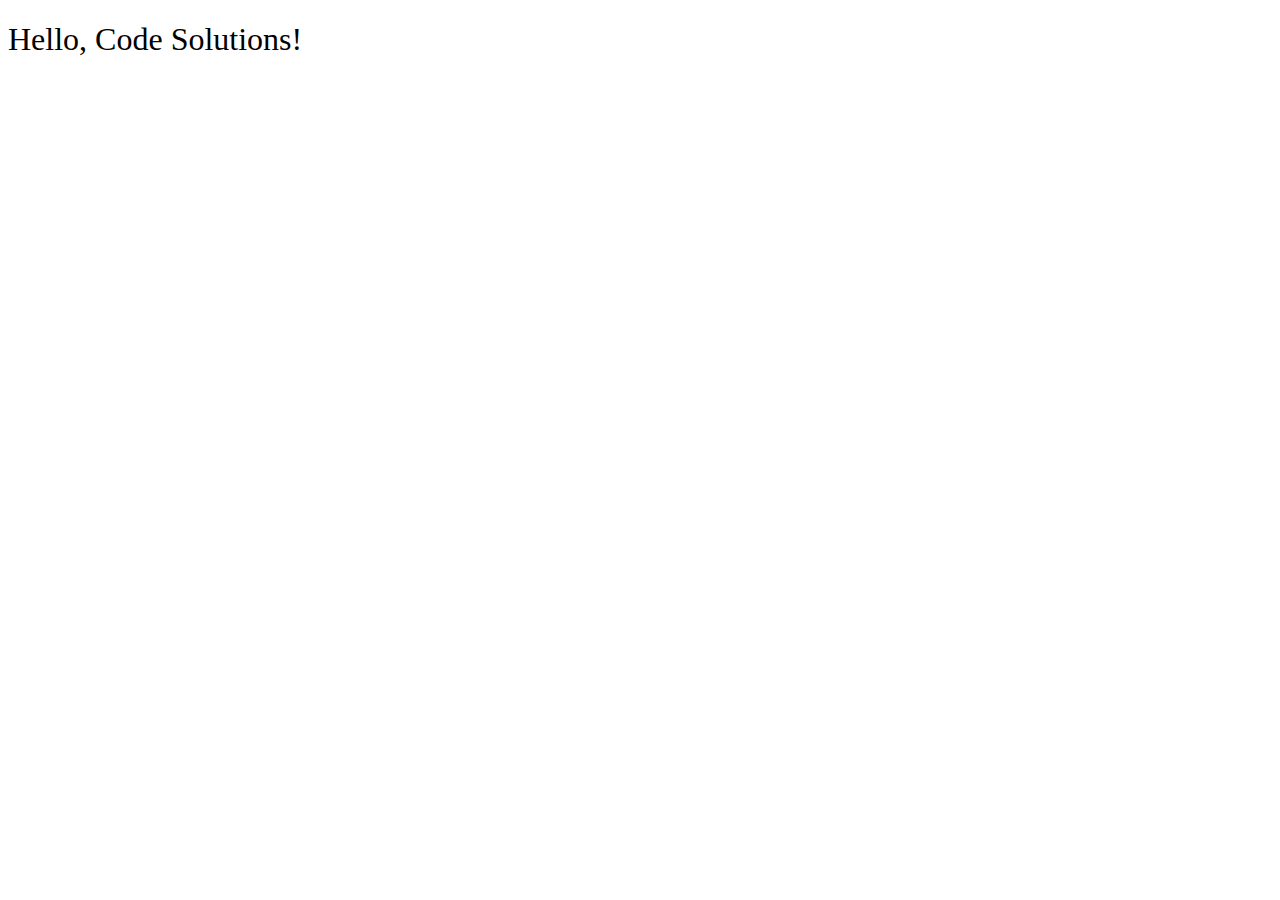
<file: __sample__/index.html>
<!DOCTYPE html>
<html>
<head>
  <title>sample code</title>
  <link rel="stylesheet" href="styles.css">
</head>
<body>
  <h1>Hello, Code Solutions!</h1>
  <script src="main.js"></script>
</body>
</html>
</file>
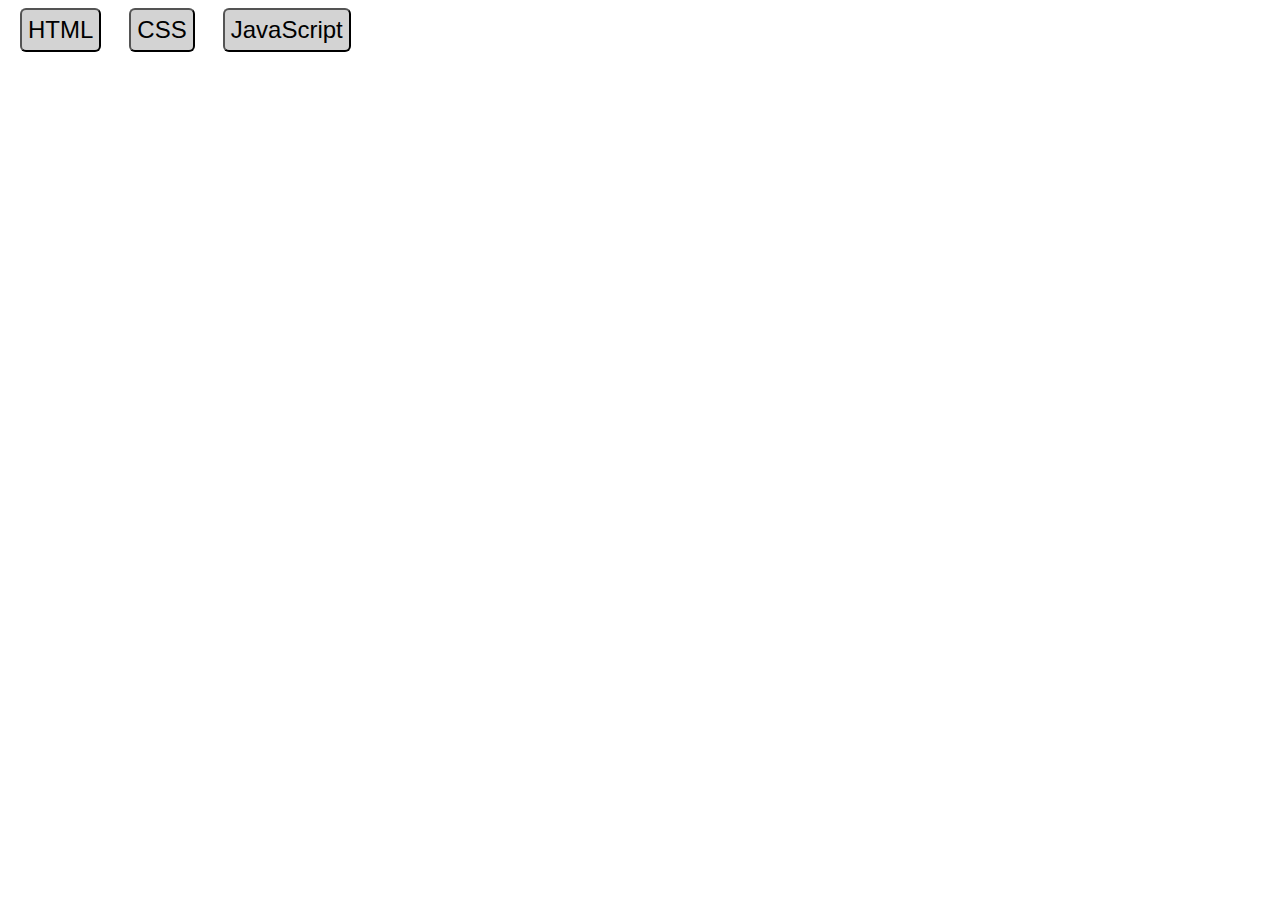
<file: css-box-model/index.html>
<!DOCTYPE html>
<html lang="en">
  <head>
    <meta charset="UTF-8" />
    <meta name="viewport" content="width=device-width, initial-scale=1.0" />
    <meta http-equiv="X-UA-Compatible" content="ie=edge" />
    <title>CSS Box Model</title>
    <link rel="stylesheet" href="styles.css" />
  </head>
  <body>
    <button class="language">HTML</button>
    <button class="language">CSS</button>
    <button class="language">JavaScript</button>
  </body>
</html>
</file>
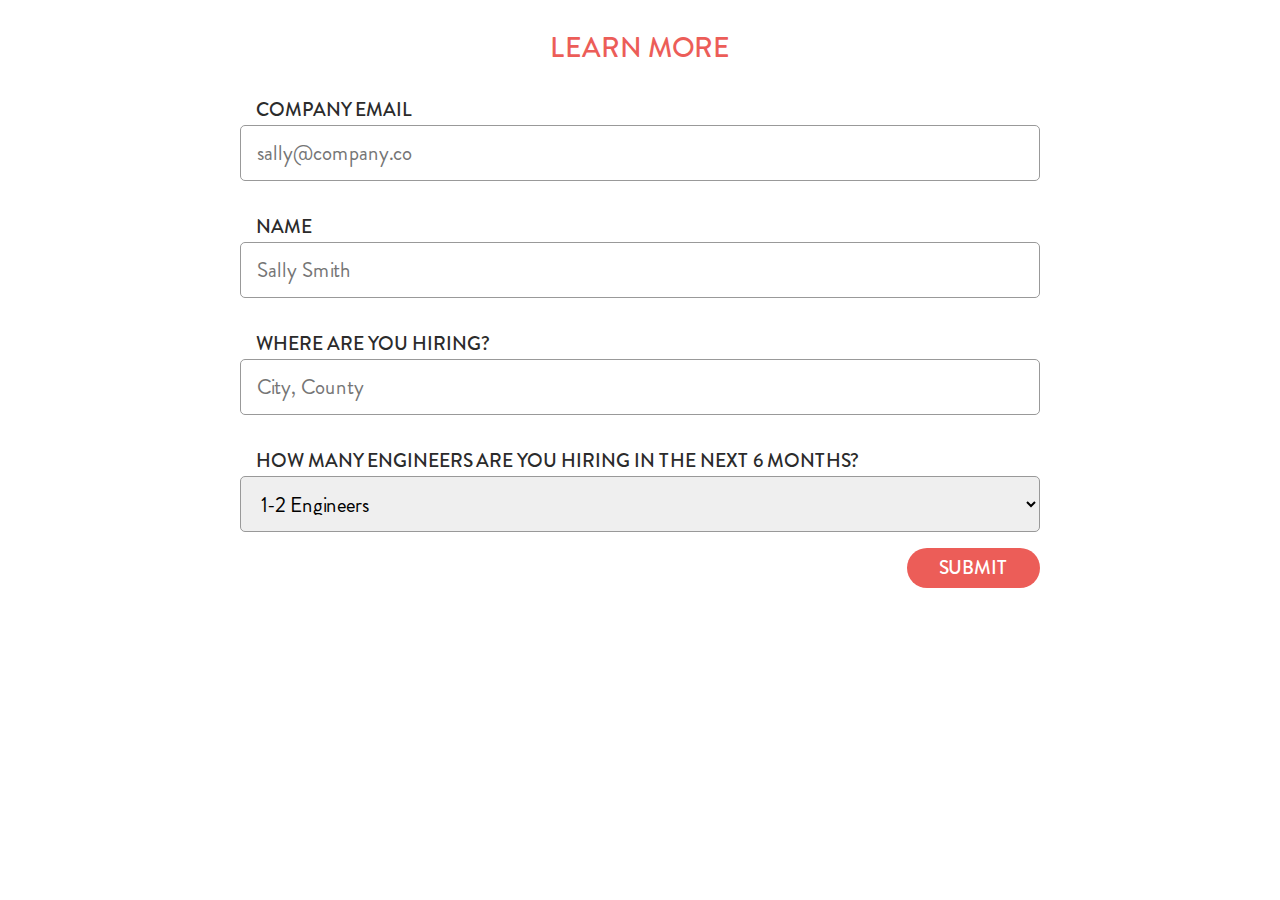
<file: css-brochure-form/index.html>
<!DOCTYPE html>
<html lang="en">
  <head>
    <meta charset="UTF-8" />
    <meta name="viewport" content="width=device-width, initial-scale=1.0" />
    <meta http-equiv="X-UA-Compatible" content="ie=edge" />
    <title>CSS Challenge - Brochure Form</title>
    <link rel="stylesheet" href="fonts.css" />
    <link rel="stylesheet" href="reset.css" />
    <link rel="stylesheet" href="styles.css" />
  </head>
  <body>
    <div class="title-container">
      <p>LEARN MORE</p>
    </div>
    <form class="form-container">
      <div class="form-group">
        <label for="email"> COMPANY EMAIL </label><br />
        <input type="email" name="email" placeholder="sally@company.co" />
      </div>
      <div class="form-group">
        <label for="name">NAME</label><br />
        <input type="text" name="name" placeholder="Sally Smith" />
      </div>
      <div class="form-group">
        <label for="location">WHERE ARE YOU HIRING?</label><br />
        <input type="text" name="location" placeholder="City, County" />
      </div>
      <div class="form-group">
        <label for="engineer-number"
          >HOW MANY ENGINEERS ARE YOU HIRING IN THE NEXT 6 MONTHS?</label
        ><br />
        <select name="engineer-number">
          <option value="1-3">1-2 Engineers</option>
        </select>
      </div>
      <div class="button-container">
        <button type="submit">Submit</button>
      </div>
    </form>
  </body>
</html>
</file>
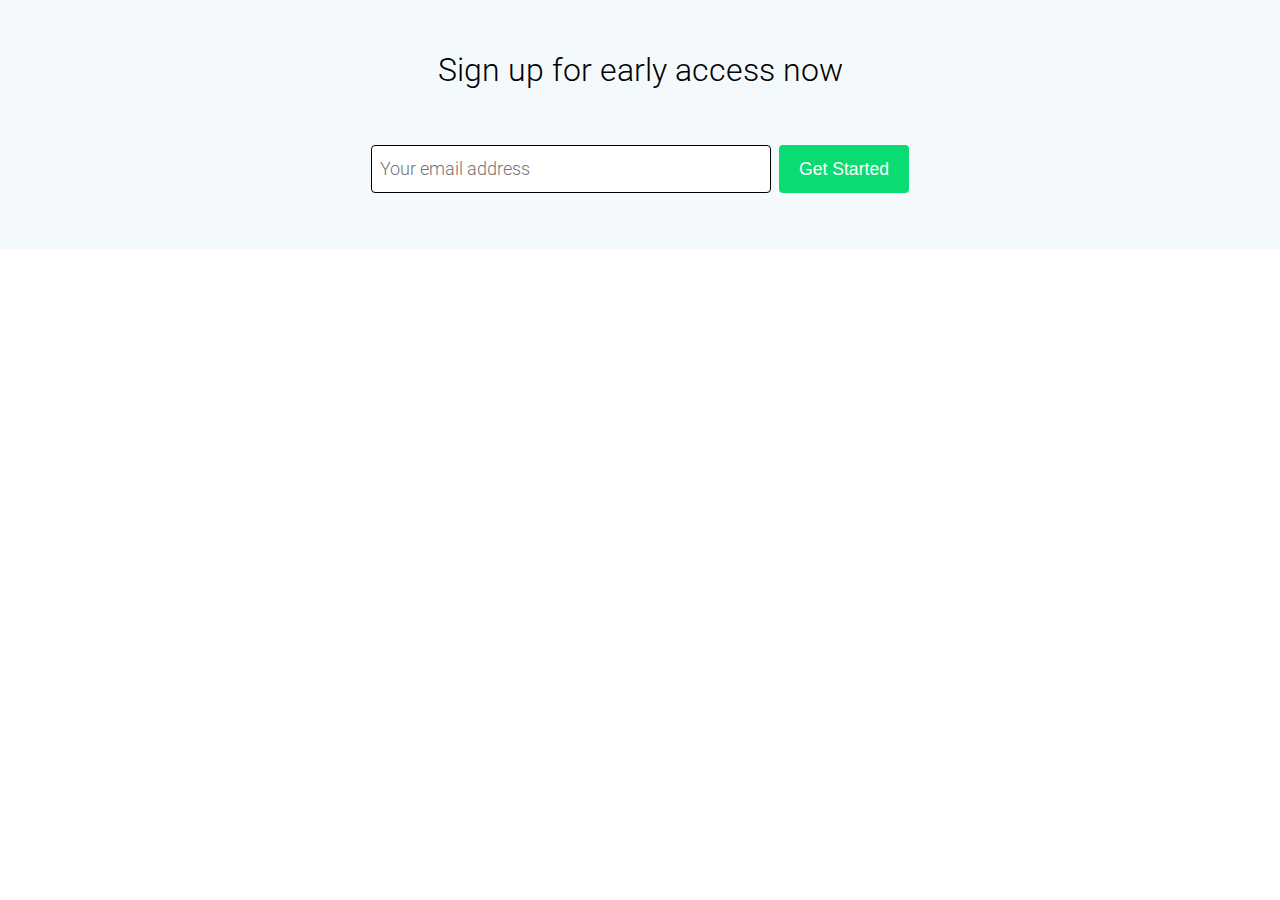
<file: css-colors/index.html>
<!DOCTYPE html>
<html lang="en">
<head>
  <meta charset="UTF-8">
  <meta name="viewport" content="width=device-width, initial-scale=1.0">
  <meta http-equiv="X-UA-Compatible" content="ie=edge">
  <title>Example CSS Colors</title>
  <link href="https://fonts.googleapis.com/css?family=Roboto:300,400,500&display=swap" rel="stylesheet">
  <link rel="stylesheet" href="styles.css">
</head>
<body>
  <section>
    <h2>Sign up for early access now</h2>
    <form>
      <input required name="email" type="email" placeholder="Your email address">
      <button type="submit">Get Started</button>
    </form>
  </section>
</body>
</html>
</file>
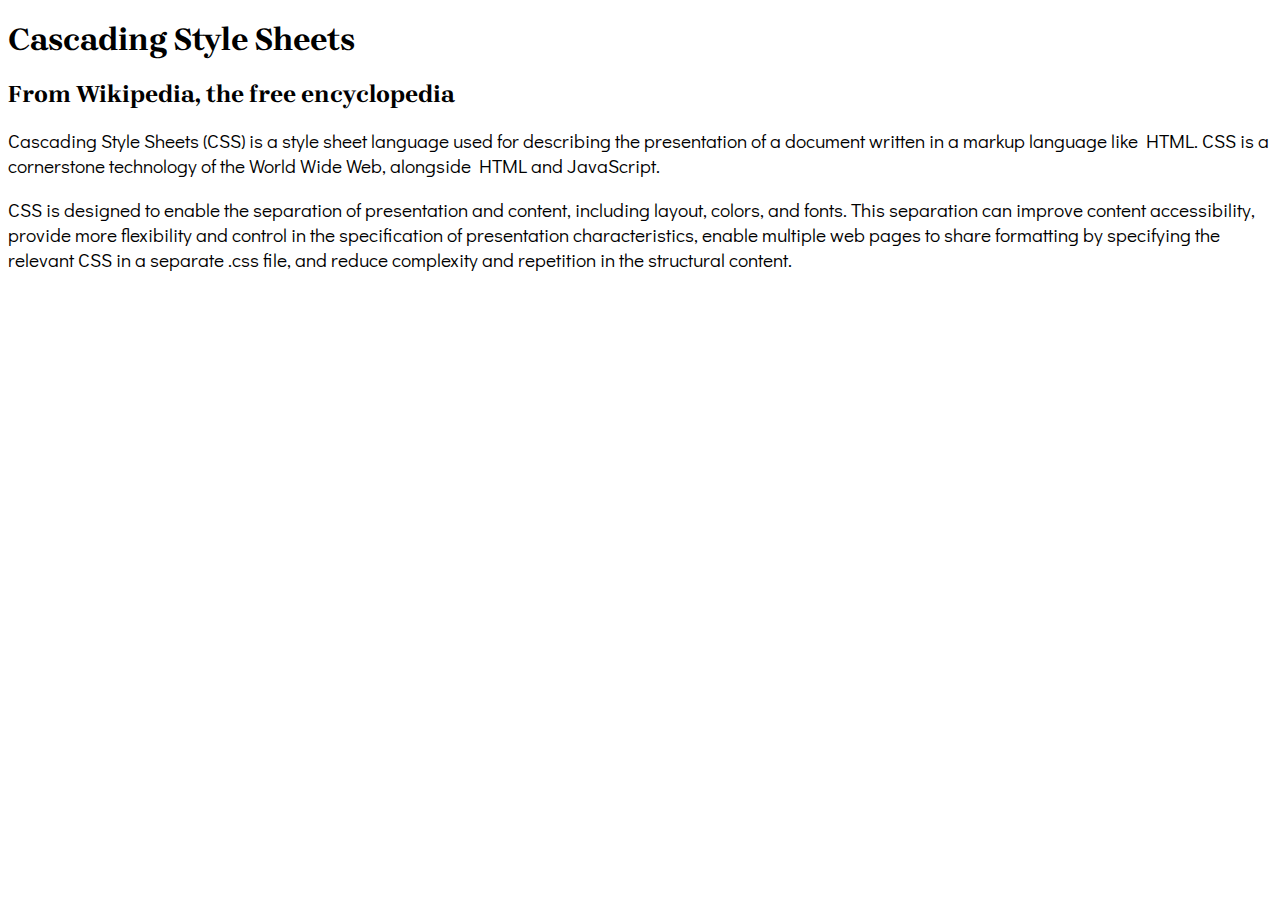
<file: css-fonts/index.html>
<!DOCTYPE html>
<html lang="en">
  <head>
    <meta charset="UTF-8" />
    <meta name="viewport" content="width=device-width, initial-scale=1.0" />
    <meta http-equiv="X-UA-Compatible" content="ie=edge" />
    <title>CSS Fonts</title>
    <link rel="preconnect" href="https://fonts.googleapis.com" />
    <link rel="preconnect" href="https://fonts.gstatic.com" crossorigin />
    <link
      href="https://fonts.googleapis.com/css2?family=Brygada+1918:ital,wght@0,400..700;1,400..700&family=Didact+Gothic&display=swap"
      rel="stylesheet" />
    <link rel="stylesheet" href="styles.css" />
  </head>
  <body>
    <h1>Cascading Style Sheets</h1>
    <h2>From Wikipedia, the free encyclopedia</h2>
    <p>
      Cascading Style Sheets (CSS) is a style sheet language used for describing
      the presentation of a document written in a markup language like HTML. CSS
      is a cornerstone technology of the World Wide Web, alongside HTML and
      JavaScript.
    </p>
    <p>
      CSS is designed to enable the separation of presentation and content,
      including layout, colors, and fonts. This separation can improve content
      accessibility, provide more flexibility and control in the specification
      of presentation characteristics, enable multiple web pages to share
      formatting by specifying the relevant CSS in a separate .css file, and
      reduce complexity and repetition in the structural content.
    </p>
  </body>
</html>
</file>
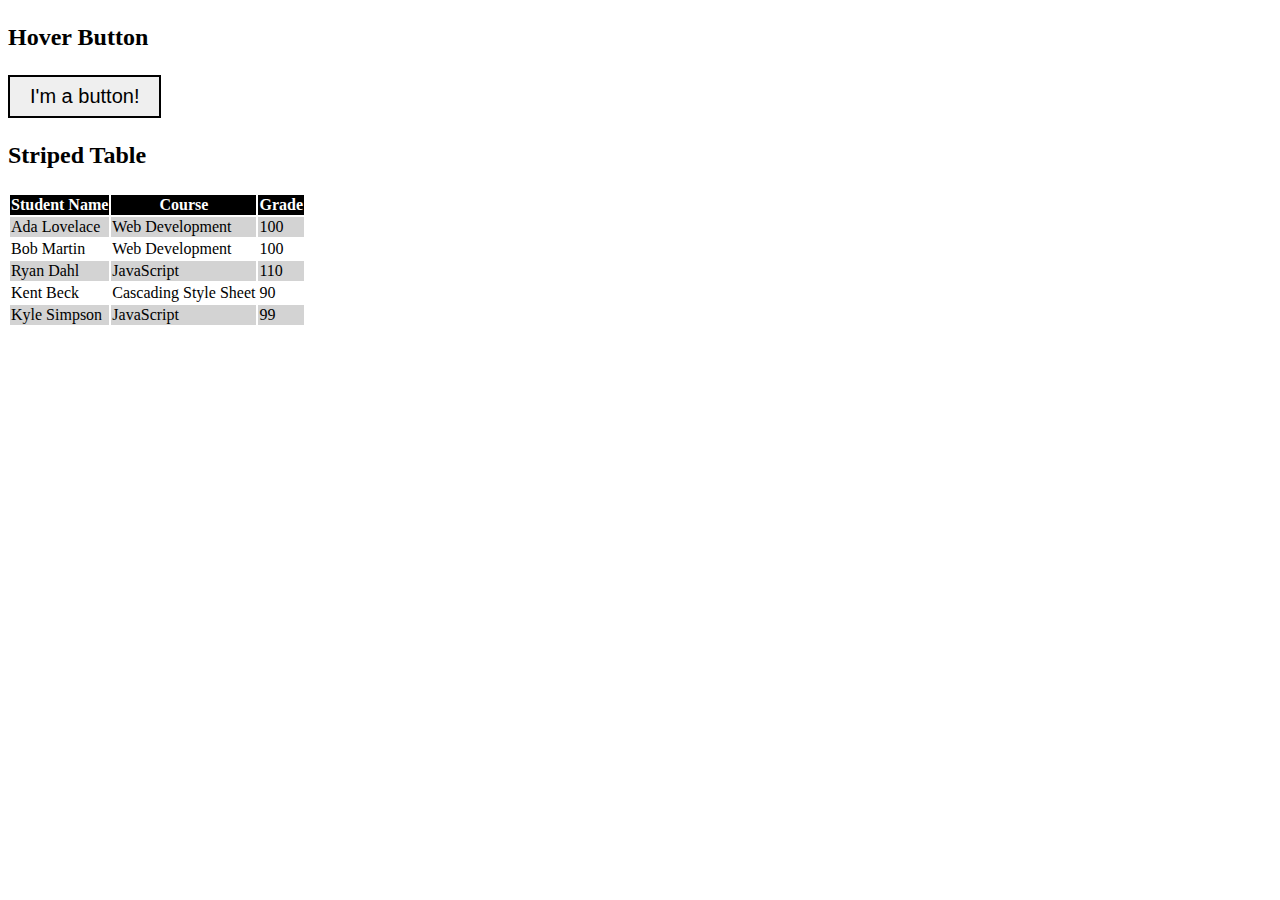
<file: css-pseudo-classes/index.html>
<!DOCTYPE html>
<html>
  <head>
    <title>CSS Pseudo Class</title>
    <link rel="stylesheet" href="style.css" />
  </head>
  <body>
    <div>
      <p>Hover Button</p>
      <form>
        <button type="submit">I'm a button!</button>
      </form>
    </div>
    <div>
      <p>Striped Table</p>
      <table>
        <thead>
          <tr>
            <th scope="col">Student Name</th>
            <th scope="col">Course</th>
            <th scope="col">Grade</th>
          </tr>
        </thead>
        <tbody>
          <tr>
            <td>Ada Lovelace</td>
            <td>Web Development</td>
            <td>100</td>
          </tr>
          <tr>
            <td>Bob Martin</td>
            <td>Web Development</td>
            <td>100</td>
          </tr>
          <tr>
            <td>Ryan Dahl</td>
            <td>JavaScript</td>
            <td>110</td>
          </tr>
          <tr>
            <td>Kent Beck</td>
            <td>Cascading Style Sheet</td>
            <td>90</td>
          </tr>
          <tr>
            <td>Kyle Simpson</td>
            <td>JavaScript</td>
            <td>99</td>
          </tr>
        </tbody>
      </table>
    </div>
  </body>
</html>
</file>
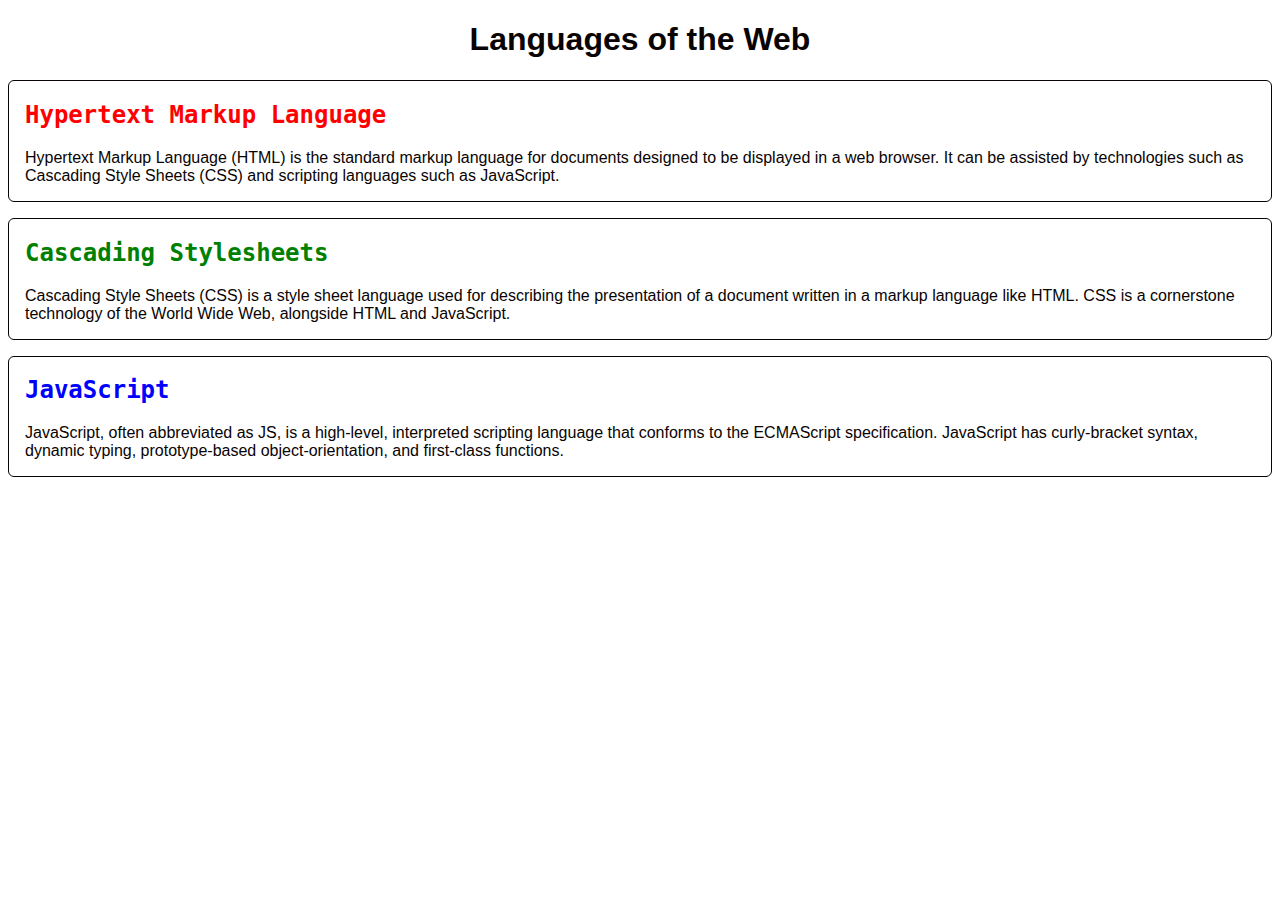
<file: css-syntax/index.html>
<!DOCTYPE html>
<html lang="en">
  <head>
    <meta charset="UTF-8" />
    <meta name="viewport" content="width=device-width, initial-scale=1.0" />
    <meta http-equiv="X-UA-Compatible" content="ie=edge" />
    <title>CSS Syntax</title>
    <link href="style.css" type="text/css" rel="stylesheet" />
  </head>
  <body>
    <h1>Languages of the Web</h1>
    <article>
      <h2 id="html" class="title">Hypertext Markup Language</h2>
      <p>
        Hypertext Markup Language (HTML) is the standard markup language for
        documents designed to be displayed in a web browser. It can be assisted
        by technologies such as Cascading Style Sheets (CSS) and scripting
        languages such as JavaScript.
      </p>
    </article>
    <article>
      <h2 id="css" class="title">Cascading Stylesheets</h2>
      <p>
        Cascading Style Sheets (CSS) is a style sheet language used for
        describing the presentation of a document written in a markup language
        like HTML. CSS is a cornerstone technology of the World Wide Web,
        alongside HTML and JavaScript.
      </p>
    </article>
    <article>
      <h2 id="js" class="title">JavaScript</h2>
      <p>
        JavaScript, often abbreviated as JS, is a high-level, interpreted
        scripting language that conforms to the ECMAScript specification.
        JavaScript has curly-bracket syntax, dynamic typing, prototype-based
        object-orientation, and first-class functions.
      </p>
    </article>
  </body>
</html>
</file>
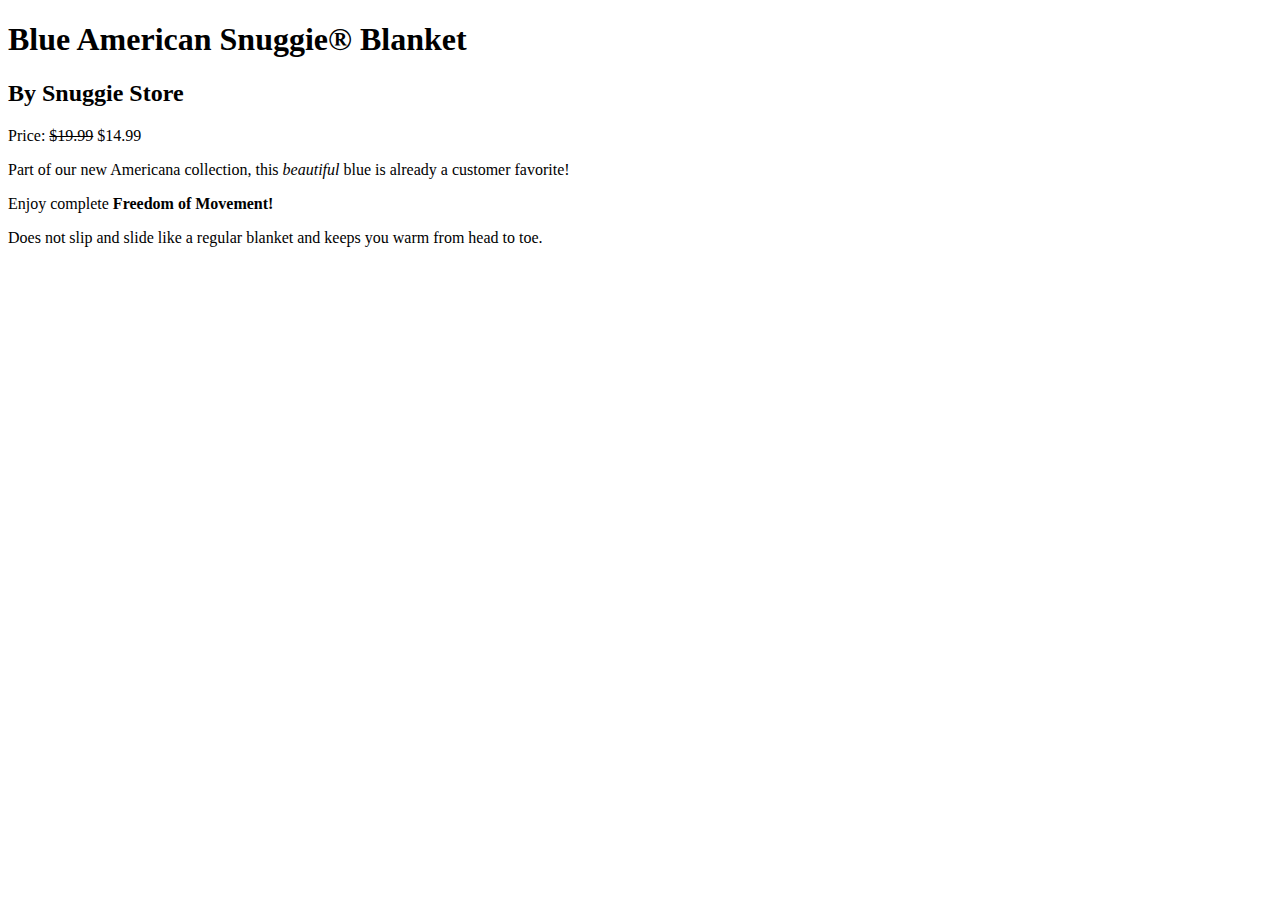
<file: html-block-and-inline/index.html>
<!DOCTYPE html>
<html>
  <head>
    <title>HTML Block and Inline</title>
  </head>
  <body>
    <h1>Blue American Snuggie&reg Blanket</h1>
    <h2>By Snuggie Store</h2>
    <p>Price: <s>$19.99</s> $14.99</p>
    <p>
      Part of our new Americana collection, this <em>beautiful</em> blue is
      already a customer favorite!
    </p>
    <p>Enjoy complete <b>Freedom of Movement!</b></p>
    <p>
      Does not slip and slide like a regular blanket and keeps you warm from
      head to toe.
    </p>
  </body>
</html>
</file>
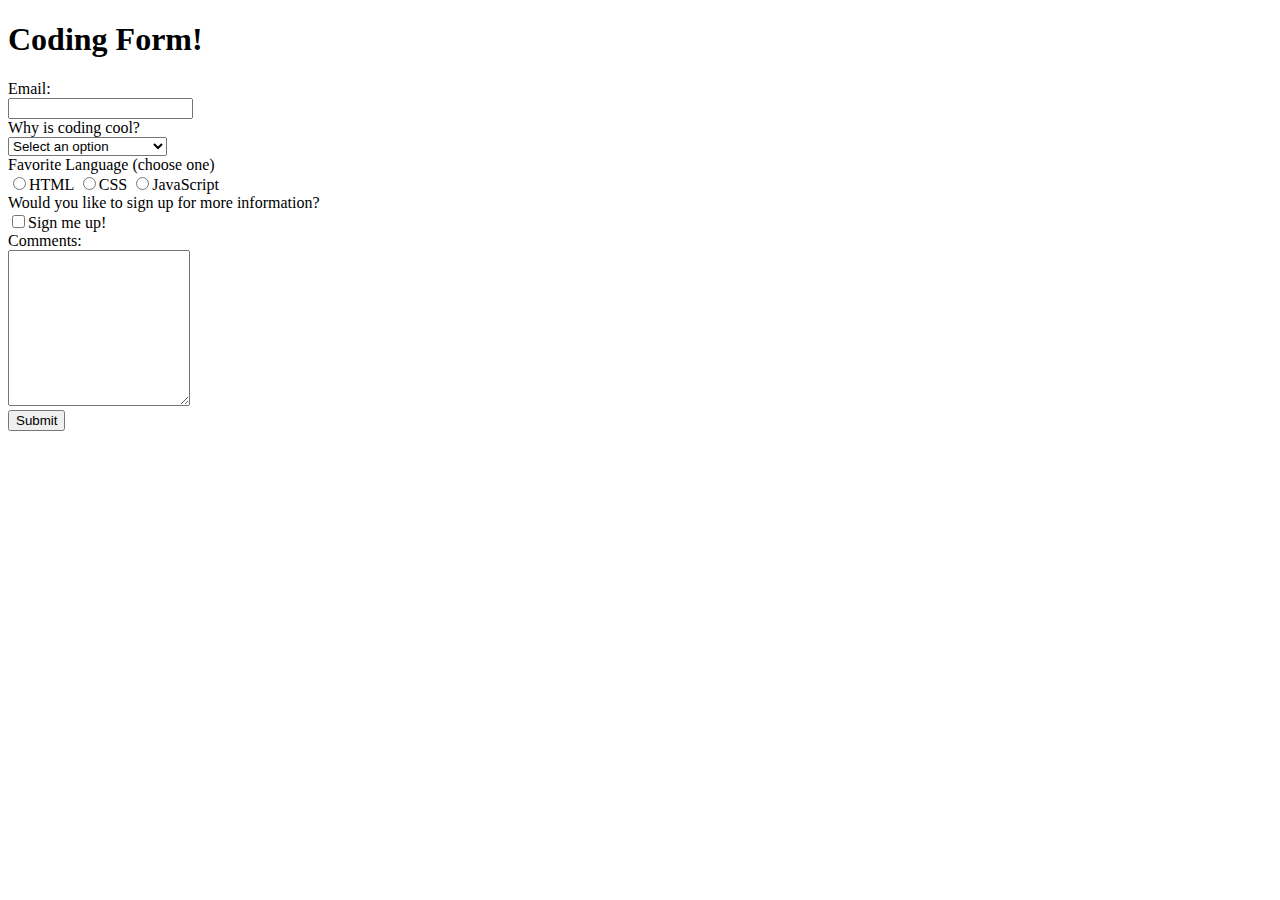
<file: html-forms/index.html>
<!DOCTYPE html>
<html>
  <head>
    <title>HTML Forms</title>
  </head>
  <body>
    <div><h1>Coding Form!</h1></div>
    <form action="" method="get" class="user-info">
      <div>
        <label for="name">Email:</label><br />
        <input type="email" name="email" id="email" required />
      </div>
      <div>
        <label for="coding-reason">Why is coding cool?</label><br />
        <select name="coding-reason" id="coding-reason">
          <option value="Select an option">Select an option</option>
          <option value="Because it's interesting">
            Because it's interesting
          </option>
          <option value="Because it's fun">Because it's fun</option>
          <option value="Because it's powerful">Because it's powerful</option>
        </select>
      </div>
      <div>
        <label for="fav-lang">Favorite Language (choose one)</label><br />
        <input type="radio" name="fav-lang" value="html" />HTML
        <input type="radio" name="fav-lang" value="css" />CSS
        <input type="radio" name="fav-lang" value="javascript" />JavaScript
      </div>
      <div>
        <label for="more-info"
          >Would you like to sign up for more information?</label
        ><br />
        <input type="checkbox" name="more-info" value="sing-up" />Sign me up!
      </div>
      <div>
        <label for="comments">Comments:</label><br />
        <textarea name="comments" cols="20" rows="10"></textarea><br />
        <input type="submit" name="submit" value="Submit" />
      </div>
    </form>
  </body>
</html>
</file>
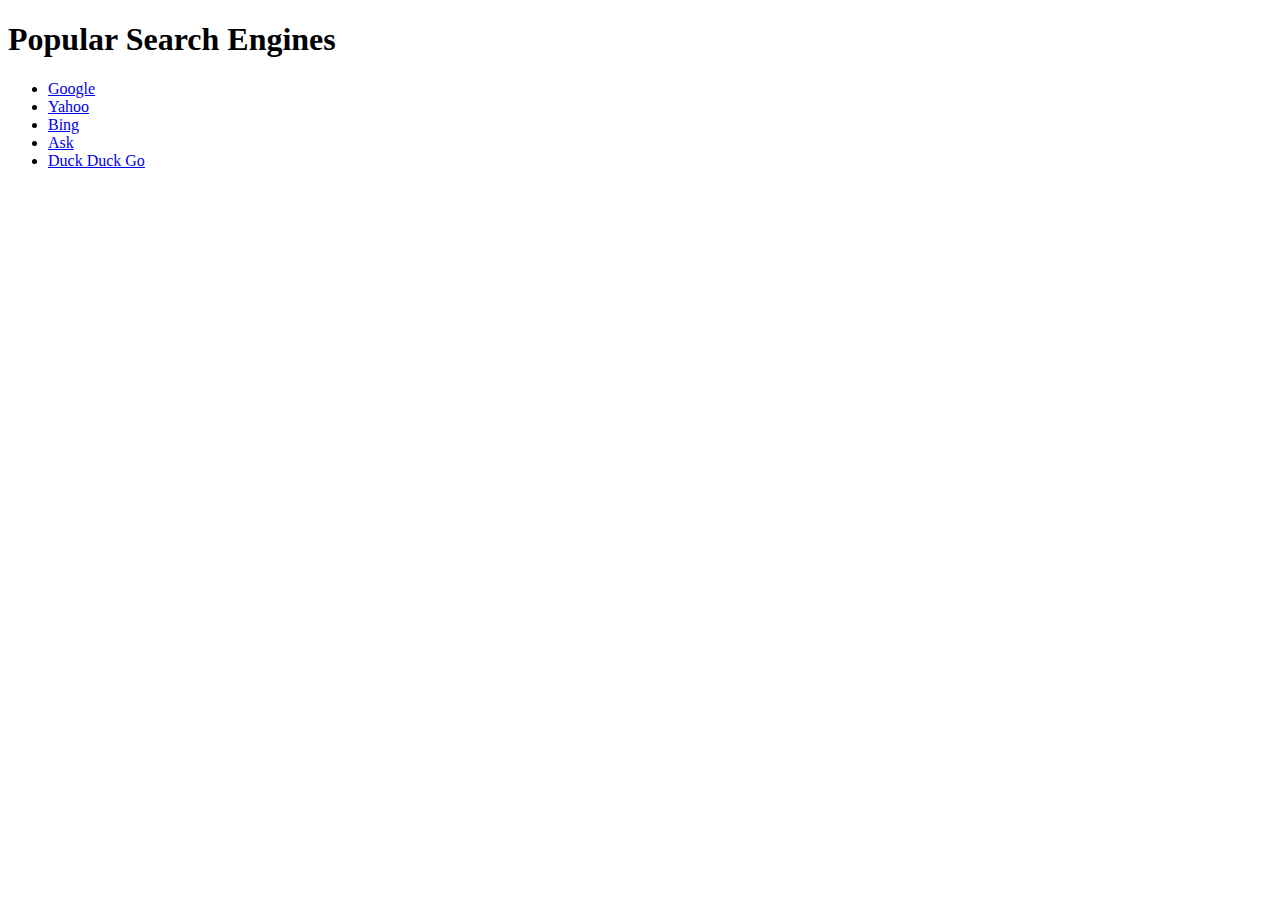
<file: html-links/index.html>
<!DOCTYPE html>
<html>
  <head>
    <title>HTML Links</title>
  </head>
  <body>
    <h1>Popular Search Engines</h1>
    <ul>
      <li><a href="https://www.google.com">Google</a></li>
      <li><a href="https://www.yahoo.com">Yahoo</a></li>
      <li><a href="https://www.bing.com">Bing</a></li>
      <li><a href="https://www.ask.com">Ask</a></li>
      <li><a href="https://duckduckgo.com">Duck Duck Go</a></li>
    </ul>
  </body>
</html>
</file>
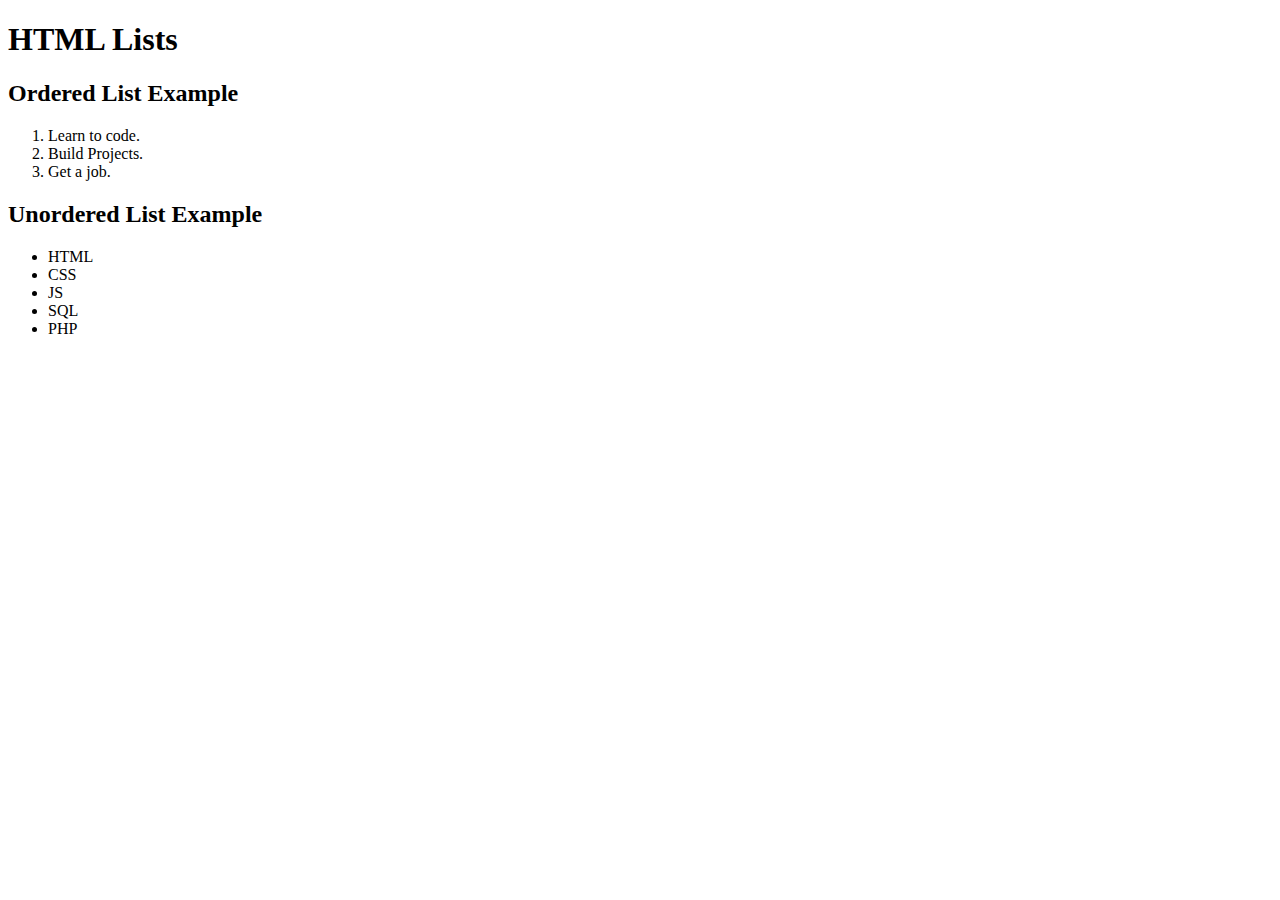
<file: html-lists/index.html>
<!DOCTYPE html>
<html>
  <head>
    <title>HTML Lists</title>
  </head>
  <body>
    <h1>HTML Lists</h1>
    <h2>Ordered List Example</h2>
    <ol>
      <li>Learn to code.</li>
      <li>Build Projects.</li>
      <li>Get a job.</li>
    </ol>
    <h2>Unordered List Example</h2>
    <ul>
      <li>HTML</li>
      <li>CSS</li>
      <li>JS</li>
      <li>SQL</li>
      <li>PHP</li>
    </ul>
  </body>
</html>
</file>
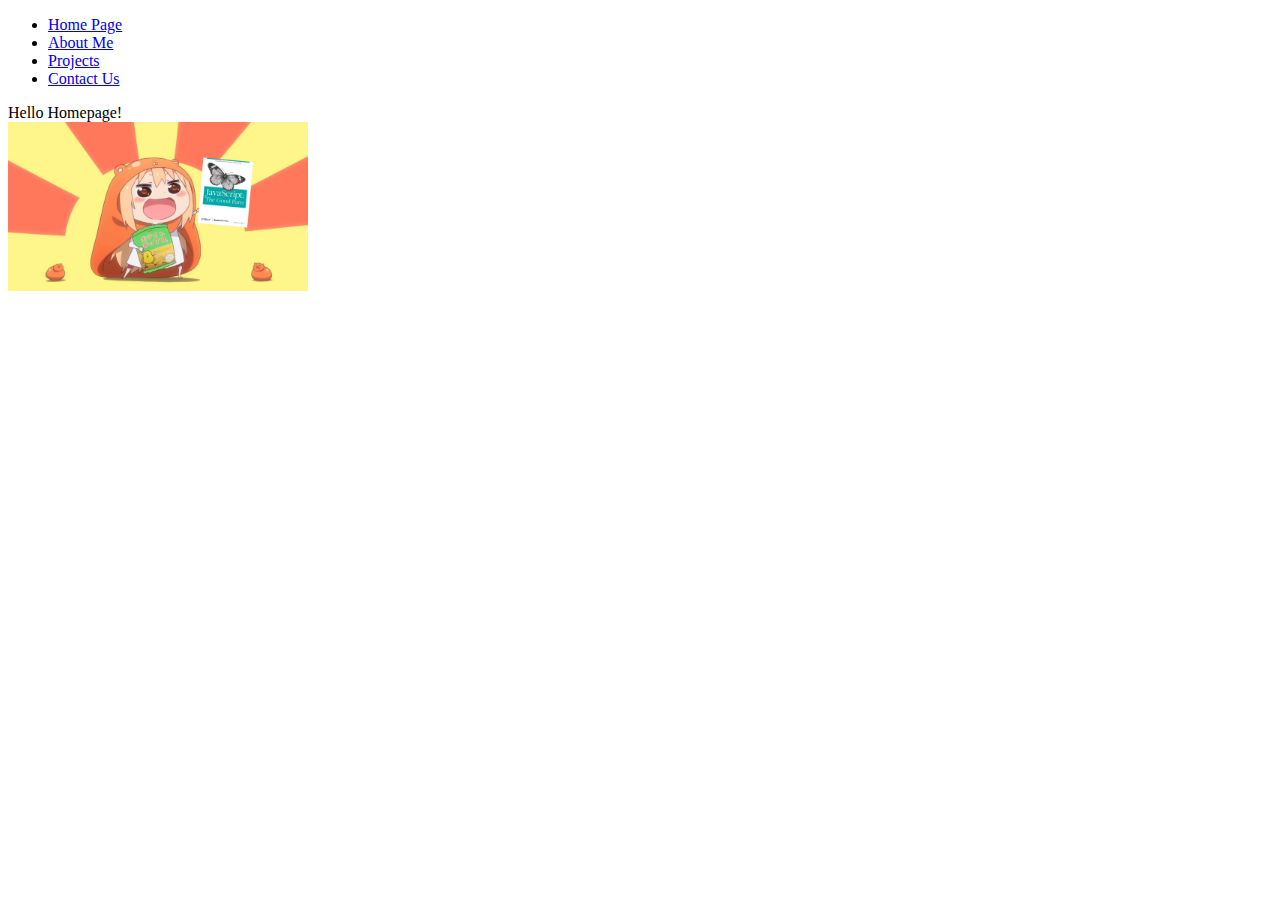
<file: html-relative-links/index.html>
<!DOCTYPE html>
<html>
  <head>
    <title>Home Page</title>
    <style>
      img {
        width: 300px;
      }
    </style>
  </head>
  <body>
    <ul>
      <li><a href="index.html">Home Page</a></li>
      <li><a href="about-me/about-me.html">About Me</a></li>
      <li><a href="projects/projects.html">Projects</a></li>
      <li><a href="contact-us/contact-us.html">Contact Us</a></li>
    </ul>
    <div>Hello Homepage!</div>
    <img src="images/javascript.png" alt="Girl holding programming book" />
  </body>
</html>
</file>
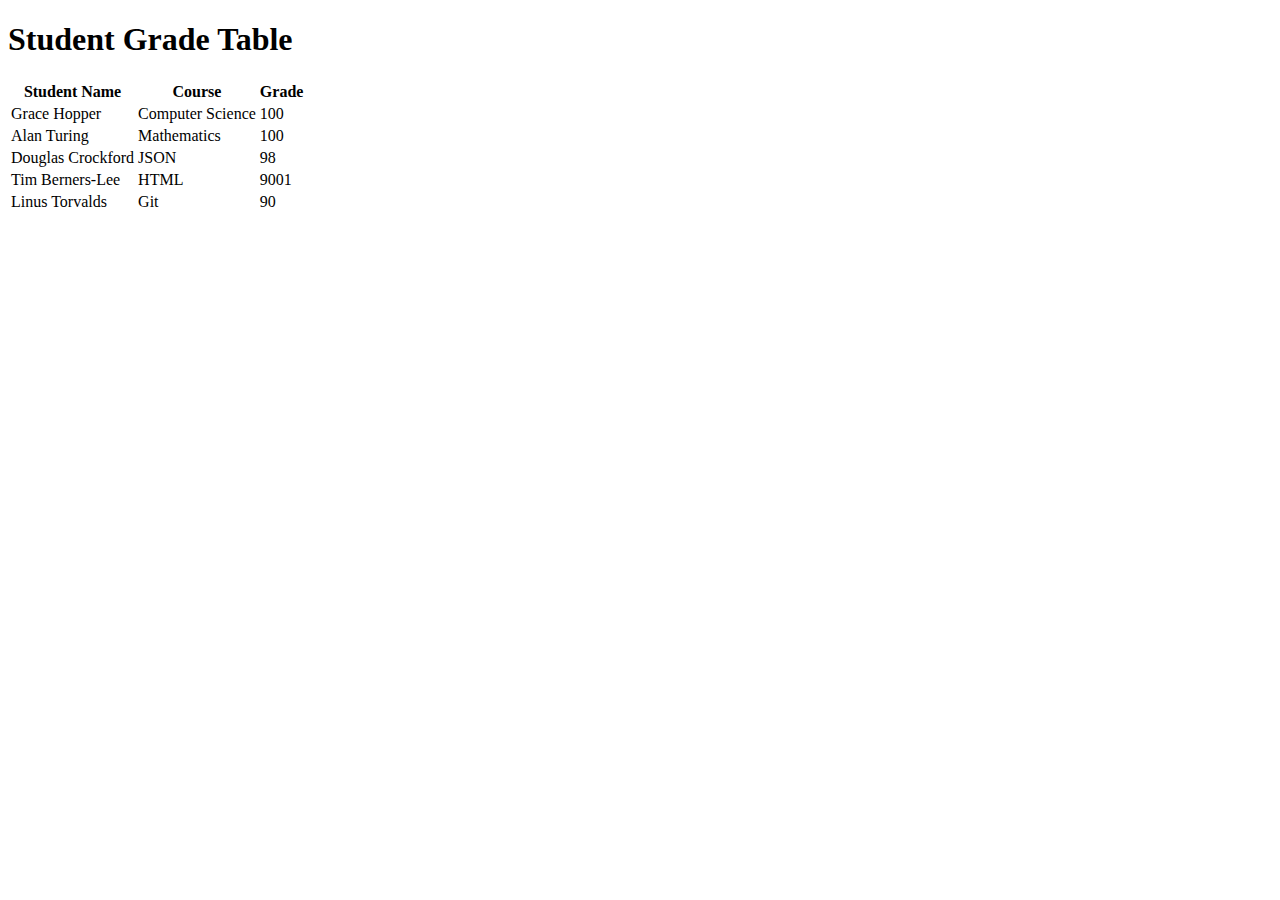
<file: html-tables/index.html>
<!DOCTYPE html>
<html>
  <head>
    <title>HTML Tables</title>
  </head>
  <body>
    <div>
      <h1>Student Grade Table</h1>
    </div>
    <table>
      <thead>
        <tr>
          <th scope="col">Student Name</th>
          <th scope="col">Course</th>
          <th scope="col">Grade</th>
        </tr>
      </thead>
      <tbody>
        <tr>
          <td>Grace Hopper</td>
          <td>Computer Science</td>
          <td>100</td>
        </tr>
        <tr>
          <td>Alan Turing</td>
          <td>Mathematics</td>
          <td>100</td>
        </tr>
        <tr>
          <td>Douglas Crockford</td>
          <td>JSON</td>
          <td>98</td>
        </tr>
        <tr>
          <td>Tim Berners-Lee</td>
          <td>HTML</td>
          <td>9001</td>
        </tr>
        <tr>
          <td>Linus Torvalds</td>
          <td>Git</td>
          <td>90</td>
        </tr>
      </tbody>
    </table>
  </body>
</html>
</file>
<file: __sample__/styles.css>
h1 {
  font-weight: 400;
}
</file>
<file: css-box-model/styles.css>
button.language {
  font-size: 24px;
  background-color: lightgray;

  /* your code here 👇 */
  margin-left: 12px;
  margin-right: 12px;
  padding-top: 6px;
  padding-bottom: 6px;
  border-radius: 6px;
}
</file>
<file: css-brochure-form/fonts.css>
@font-face {
  font-family: 'Brandon Grotesque';
  font-style: normal;
  font-weight: 500;
  src: url('BrandonGrotesque-Medium.woff2') format('woff2');
}

@font-face {
  font-family: 'Brandon Grotesque';
  font-style: normal;
  font-weight: normal;
  src: url('BrandonGrotesque-Regular.woff2') format('woff2');
}

@font-face {
  font-family: 'AtlasGrotesk';
  font-style: normal;
  font-weight: 300;
  src: url('AtlasGrotesk-Light-Web.woff2') format('woff2');
}
</file>
<file: css-brochure-form/styles.css>
.title-container {
  font-family: 'Brandon Grotesque';
  font-size: 1.75rem;
  font-weight: 500;
  color: #ec5d58;
  text-align: center;
}

.form-container {
  display: flex;
  flex-direction: column; /* Arrange children in a column */
  align-items: center;
  width: 100%;
}

.form-group {
  display: flex;
  flex-direction: column;
  align-items: flex-start;
  margin-bottom: 1rem;
  width: 50rem;
}

.button-container {
  display: flex;
  justify-content: flex-end;
  width: 50rem; /* Matches the input width */
  margin-top: -1rem; /* Adjust vertical alignment */
}

label {
  font-family: 'Brandon Grotesque';
  font-size: 1.2rem;
  font-weight: 500;
  margin-bottom: -1rem;
  margin-left: 1rem;
  color: #2b2b2b;
  text-transform: uppercase;
}

input,
select {
  width: 100%; /* this is the width of the form-group */
  height: 3.5rem;
  border: 1px solid #999;
  border-radius: 5px;
  padding: 1rem;
  margin-bottom: 1rem;
  font-family: 'Brandon Grotesque';
  font-size: 1.3rem;
}

button {
  font-family: 'Brandon Grotesque';
  font-size: 1.2rem;
  font-weight: 500;
  color: #fff;
  background-color: #ec5d58;
  border: none;
  border-radius: 50px;
  padding: 0.4rem 2rem;
  text-transform: uppercase;
  cursor: pointer;
}
</file>
<file: css-colors/styles.css>
* {
  box-sizing: border-box;
}

body {
  margin: 0;
  font-family: 'Roboto', sans-serif;
}

section {
  padding: 1.5rem 0;
  background-color: #f4f9fb;
}

h2 {
  margin-bottom: 3.5rem;
  font-size: 2rem;
  text-align: center;
  font-weight: 300;
}

form {
  margin: 0 auto 2rem;
  text-align: center;
}

input,
button {
  height: 3rem;
  border-radius: 0.25rem;
  font-size: 1.1rem;
}

input {
  width: 400px;
  padding: 0.5rem;
  border: 1px solid;
  font-family: 'Roboto', sans-serif;
  font-weight: 300;
}

button {
  padding-left: 1.25rem;
  padding-right: 1.25rem;
  margin-left: 0.25rem;
  border: none;
  font-weight: 500;
  color: #ffffff;
  background-color: #0bdc71;
}
</file>
<file: css-fonts/styles.css>
h1,
h2 {
  font-family: 'Brygada 1918', serif;
}

p {
  font-family: 'Didact Gothic', sans-serif;
  line-height: 25px;
  font-size: 1.2rem;
}
</file>
<file: css-pseudo-classes/style.css>
p {
  font-size: 1.5rem;
  font-weight: bold;
}

button {
  padding-left: 1.25rem;
  padding-right: 1.25rem;
  padding-top: 0.5rem;
  padding-bottom: 0.5rem;
  font-size: 1.25rem;
  border: 2px solid black;
}

button:hover {
  background-color: black;
  color: white;
  cursor: pointer;
}

thead {
  background-color: black;
  color: white;
}

tbody > tr:nth-child(odd) {
  background-color: lightgray;
}
</file>
<file: css-syntax/style.css>
body {
  color: #090302;
  font-family: sans-serif;
}

h1 {
  text-align: center;
}

article {
  padding-left: 16px;
  padding-right: 16px;
  border: 1px solid;
  border-radius: 6px;
  margin-bottom: 16px;
}
.title {
  font-family: monospace;
  font-size: 24px;
}

#html {
  color: red;
}

#css {
  color: green;
}

#js {
  color: blue;
}
</file>
